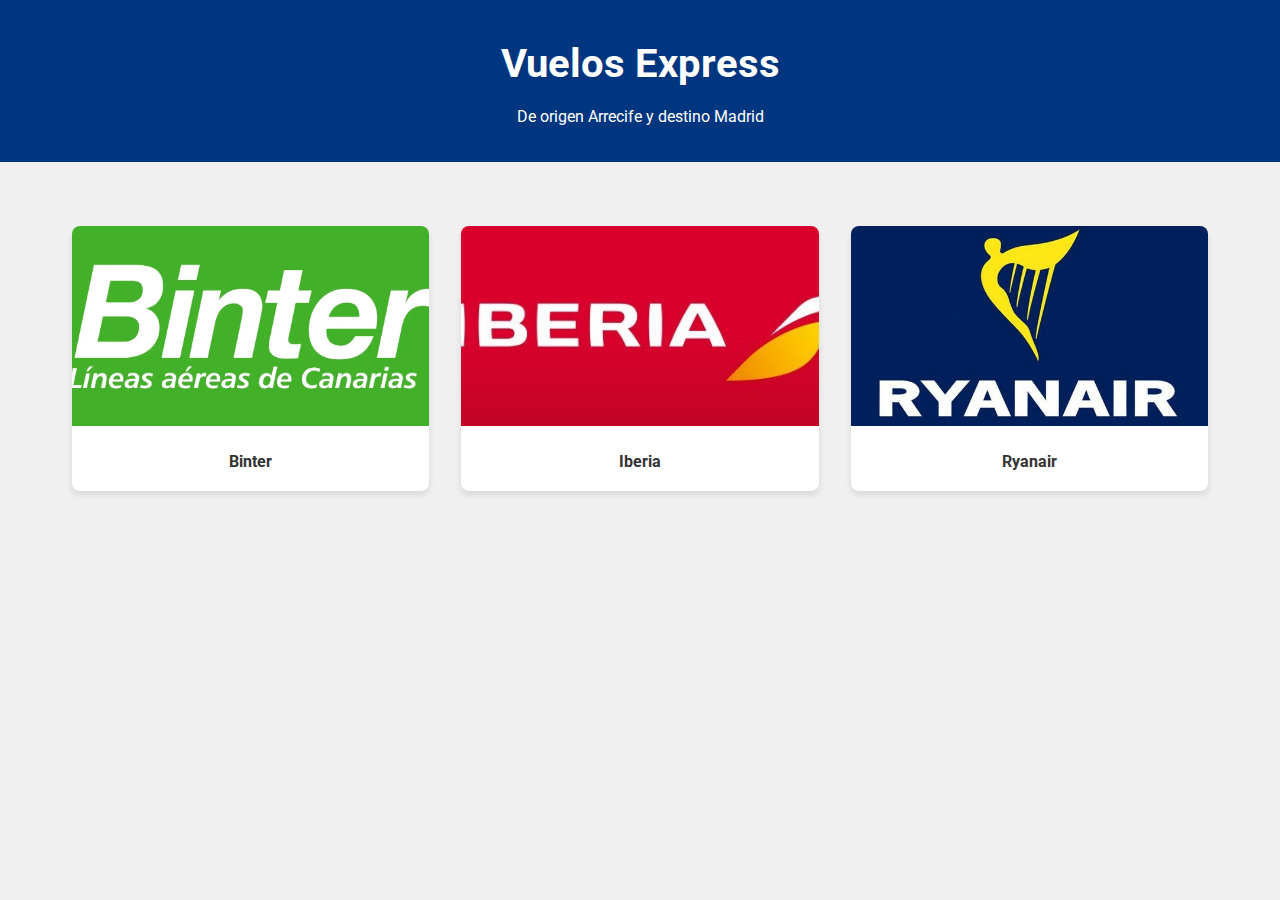
<file: DAMIAN-PRJ3/index.html>
<!DOCTYPE html>
<html lang="es">
<head>
    <meta charset="UTF-8">
    <meta name="viewport" content="width=device-width, initial-scale=1.0">
    <link href="https://fonts.googleapis.com/css2?family=Roboto:wght@400;700&display=swap" rel="stylesheet">
    <link rel="stylesheet" href="style.css">
    <title>Vuelos Express</title>
</head>
<body>
    <header>
        <h1>Vuelos Express</h1>
        <p>De origen Arrecife y destino Madrid</p>
    </header>
    <main class="container">
        <div class="airline-grid">
            <a href="binter.html" class="airline-card">
                <img src="img/logo-binter.webp" alt="Binter">
                <p>Binter</p>
            </a>
            <a href="iberia.html" class="airline-card">
                <img src="img/logo-iberia.jpg" alt="Iberia">
                <p>Iberia</p>
            </a>
            <a href="ryanair.html" class="airline-card">
                <img src="img/logo-ryanair.jpeg" alt="Ryanair">
                <p>Ryanair</p>
            </a>
        </div>
    </main>
</body>
</html>
</file>
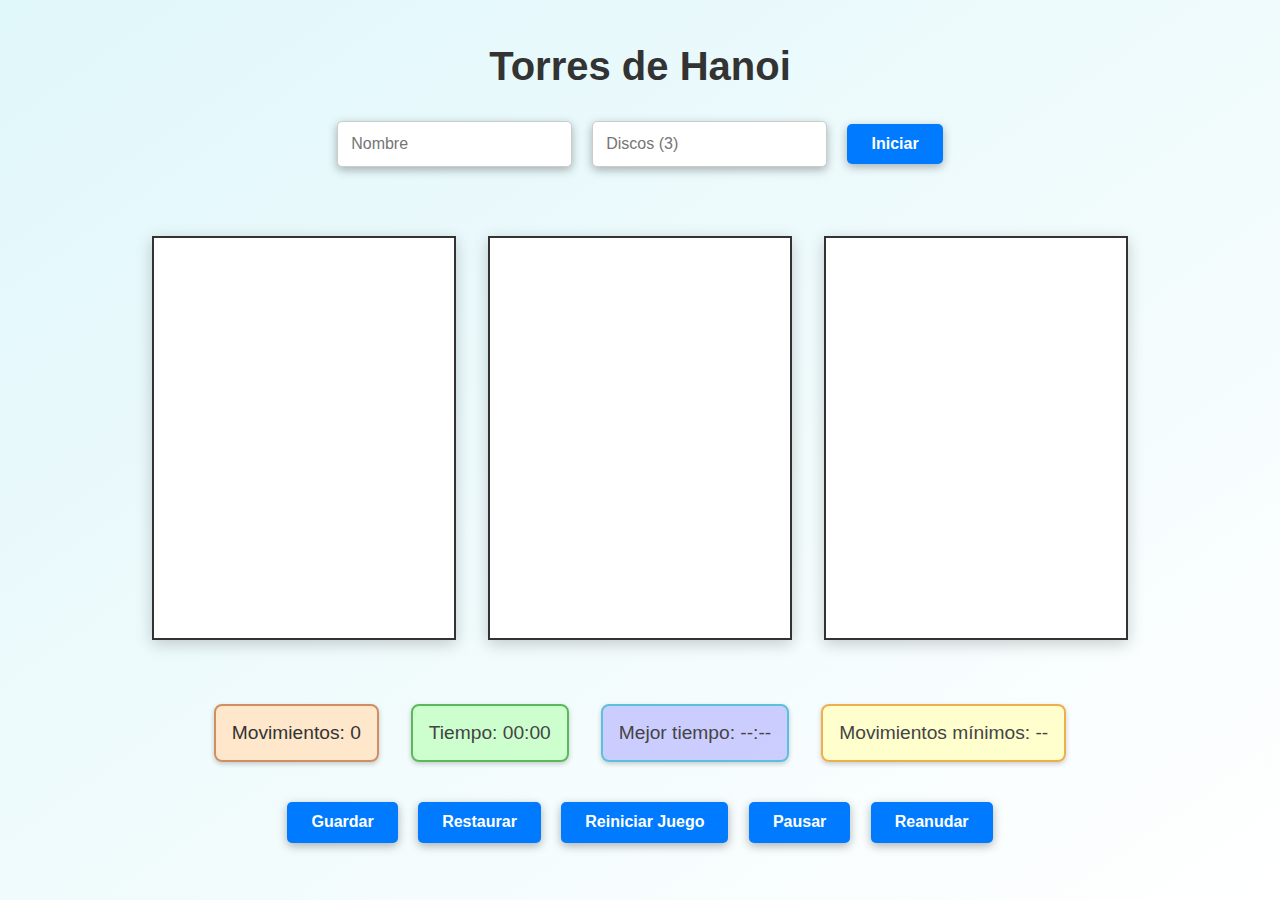
<file: DAMIAN-PRJ4/index.html>
<!DOCTYPE html>
<html lang="es">
<head>
    <meta charset="UTF-8">
    <meta name="viewport" content="width=device-width, initial-scale=1.0">
    <title>Torres de Hanoi</title>
    <link rel="stylesheet" href="style.css">
    <script src="https://code.jquery.com/jquery-3.6.0.min.js"></script>
</head>
<body>
    <h1>Torres de Hanoi</h1>
    <div id="mensaje"></div>
    <div class="input-group">
        <input type="text" id="nombreJugador" placeholder="Nombre">
        <input type="text" id="numDiscos" placeholder="Discos (3)">
        <button id="botonGuardarNombre">Iniciar</button>
    </div>
    <div id="areaJuego">
        <div id="torre1" class="torre" data-indice="0"></div>
        <div id="torre2" class="torre" data-indice="1"></div>
        <div id="torre3" class="torre" data-indice="2"></div>
    </div>
    <div class="info-container">
        <div id="contadorMovimientos">Movimientos: 0</div>
        <div id="temporizador">Tiempo: 00:00</div>
        <div id="mejorTiempo"></div>
        <div id="movimientosMinimos">Movimientos mínimos: --</div>
    </div>
    <div class="input-group">
        <button id="botonGuardar">Guardar</button>
        <button id="botonCargar">Restaurar</button>
        <button id="botonReiniciar">Reiniciar Juego</button>
        <button id="botonPausar">Pausar</button>
        <button id="botonReanudar">Reanudar</button>
    </div>
    <script src="script.js"></script>
</body>
</html>
</file>
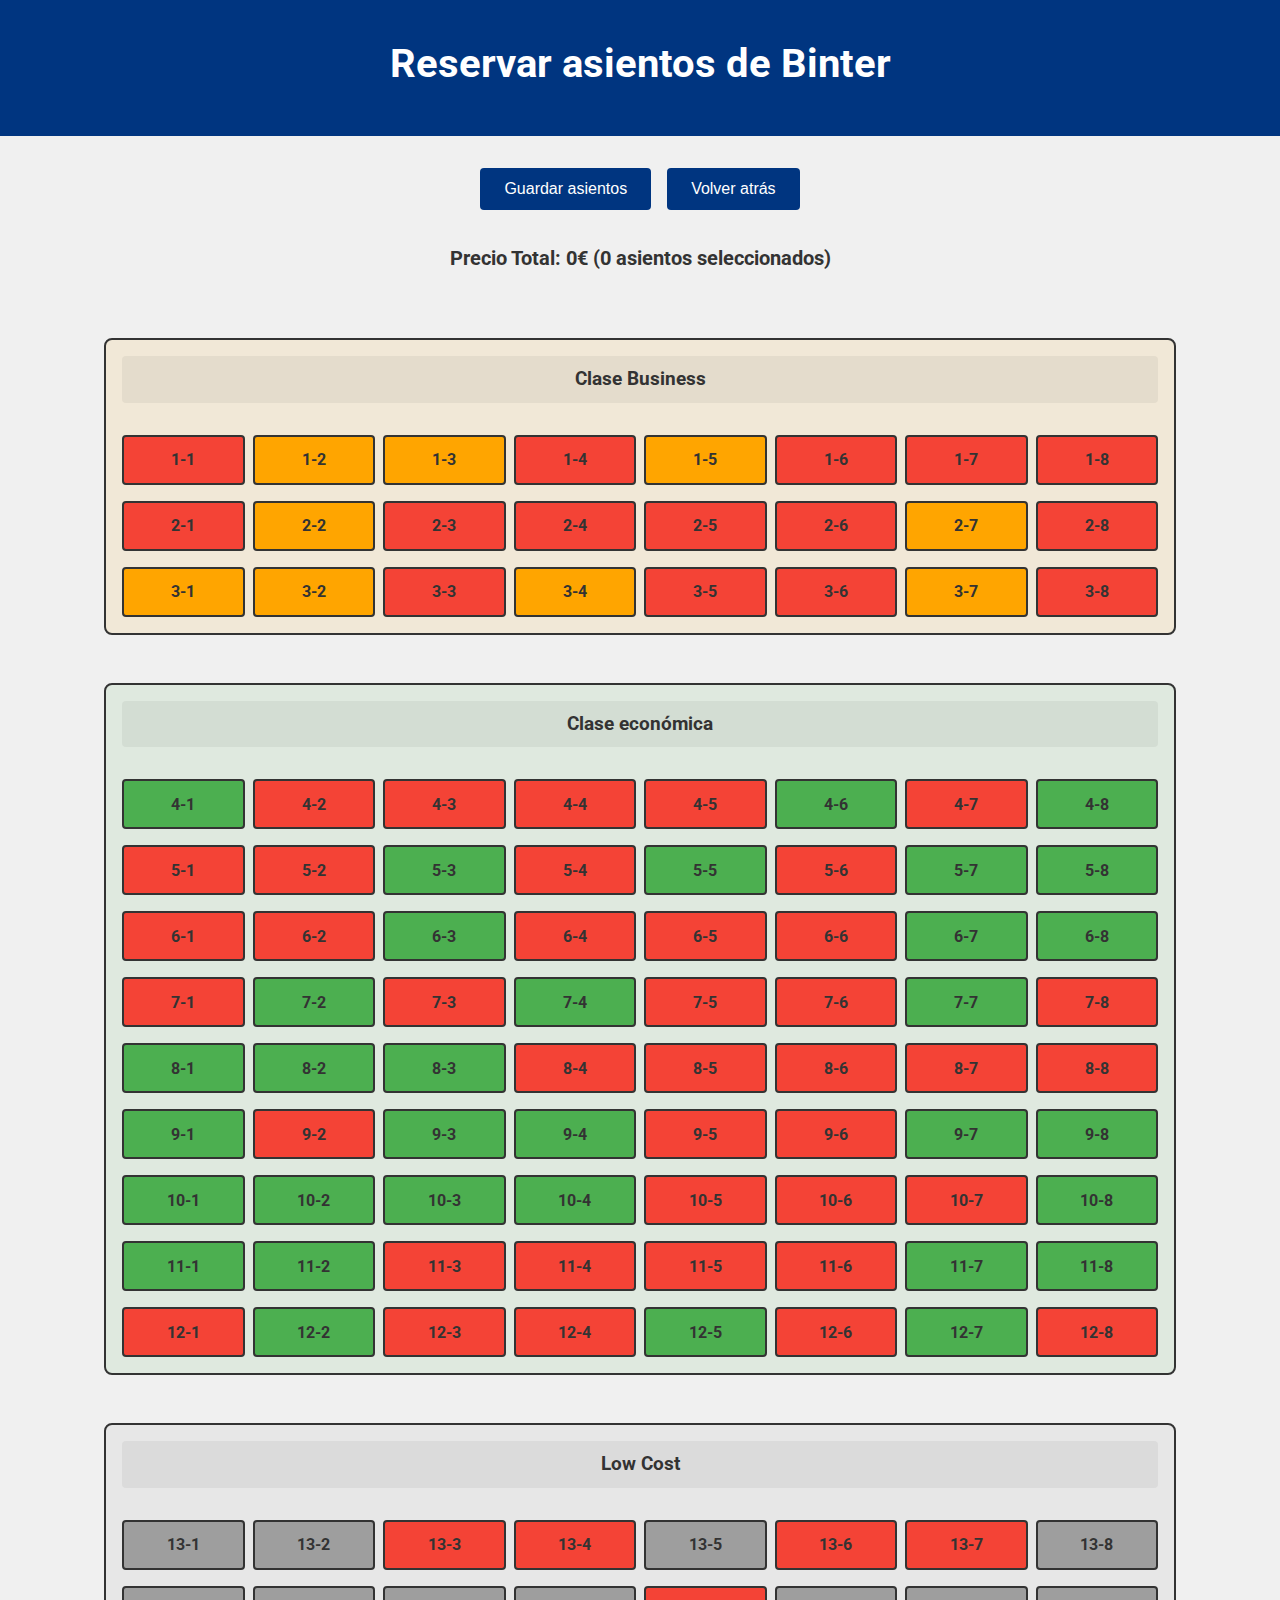
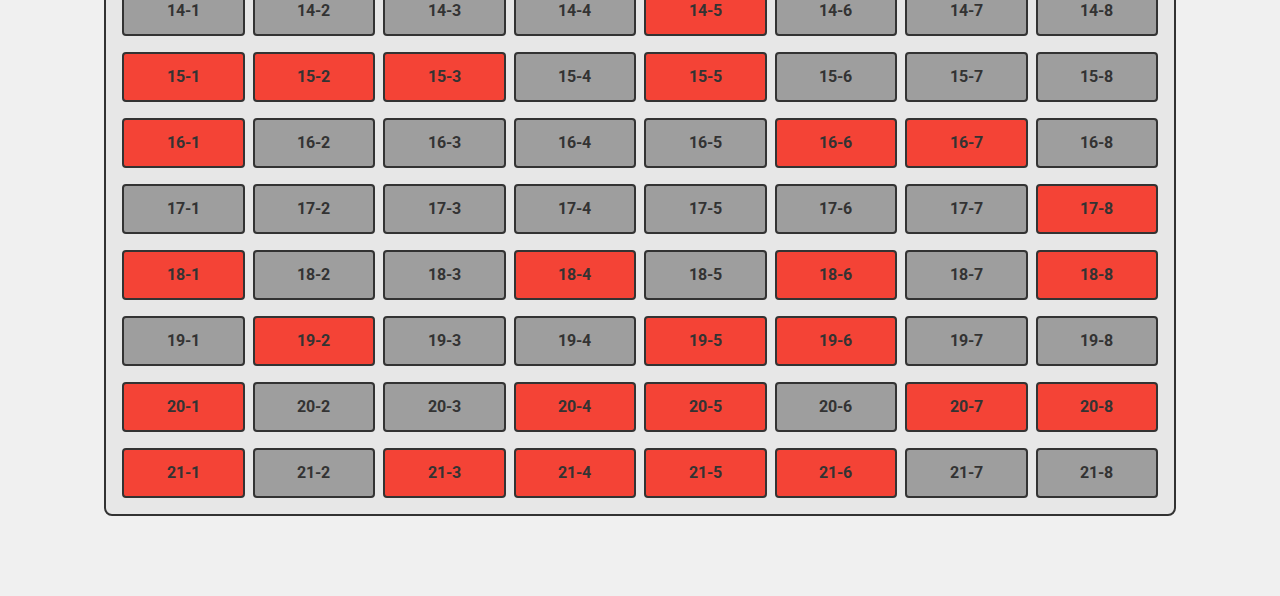
<file: DAMIAN-PRJ3/binter.html>
<!DOCTYPE html>
<html lang="es">
<head>
    <meta charset="UTF-8">
    <meta name="viewport" content="width=device-width, initial-scale=1.0">
    <link href="https://fonts.googleapis.com/css2?family=Roboto:wght@400;700&display=swap" rel="stylesheet">
    <link rel="stylesheet" href="style.css">
    <script src="https://code.jquery.com/jquery-3.7.1.min.js"></script>
    <title>Reservar asientos - Binter</title>
</head>
<body>
    <header>
        <h1>Reservar asientos de Binter</h1>
    </header>
    <main class="container">
        <div class="button-container">
            <button id="guardar">Guardar asientos</button>
            <button id="volver">Volver atrás</button>
        </div>
        <div id="precio-total">Precio Total: 0€</div>
        <div id="asientos-container" class="asientos-horizontal"></div>
    </main>
    <script src="script.js"></script>
    <script>
        $(document).ready(function() {
            tablaAsientos(binter);
            actualizarPrecio();

            $('#guardar').on('click', function() {
                guardarAsientos('Binter');
            });

            $('#volver').on('click', function() {
                window.location.href = 'index.html';
            });
        });
    </script>
</body>
</html>
</file>
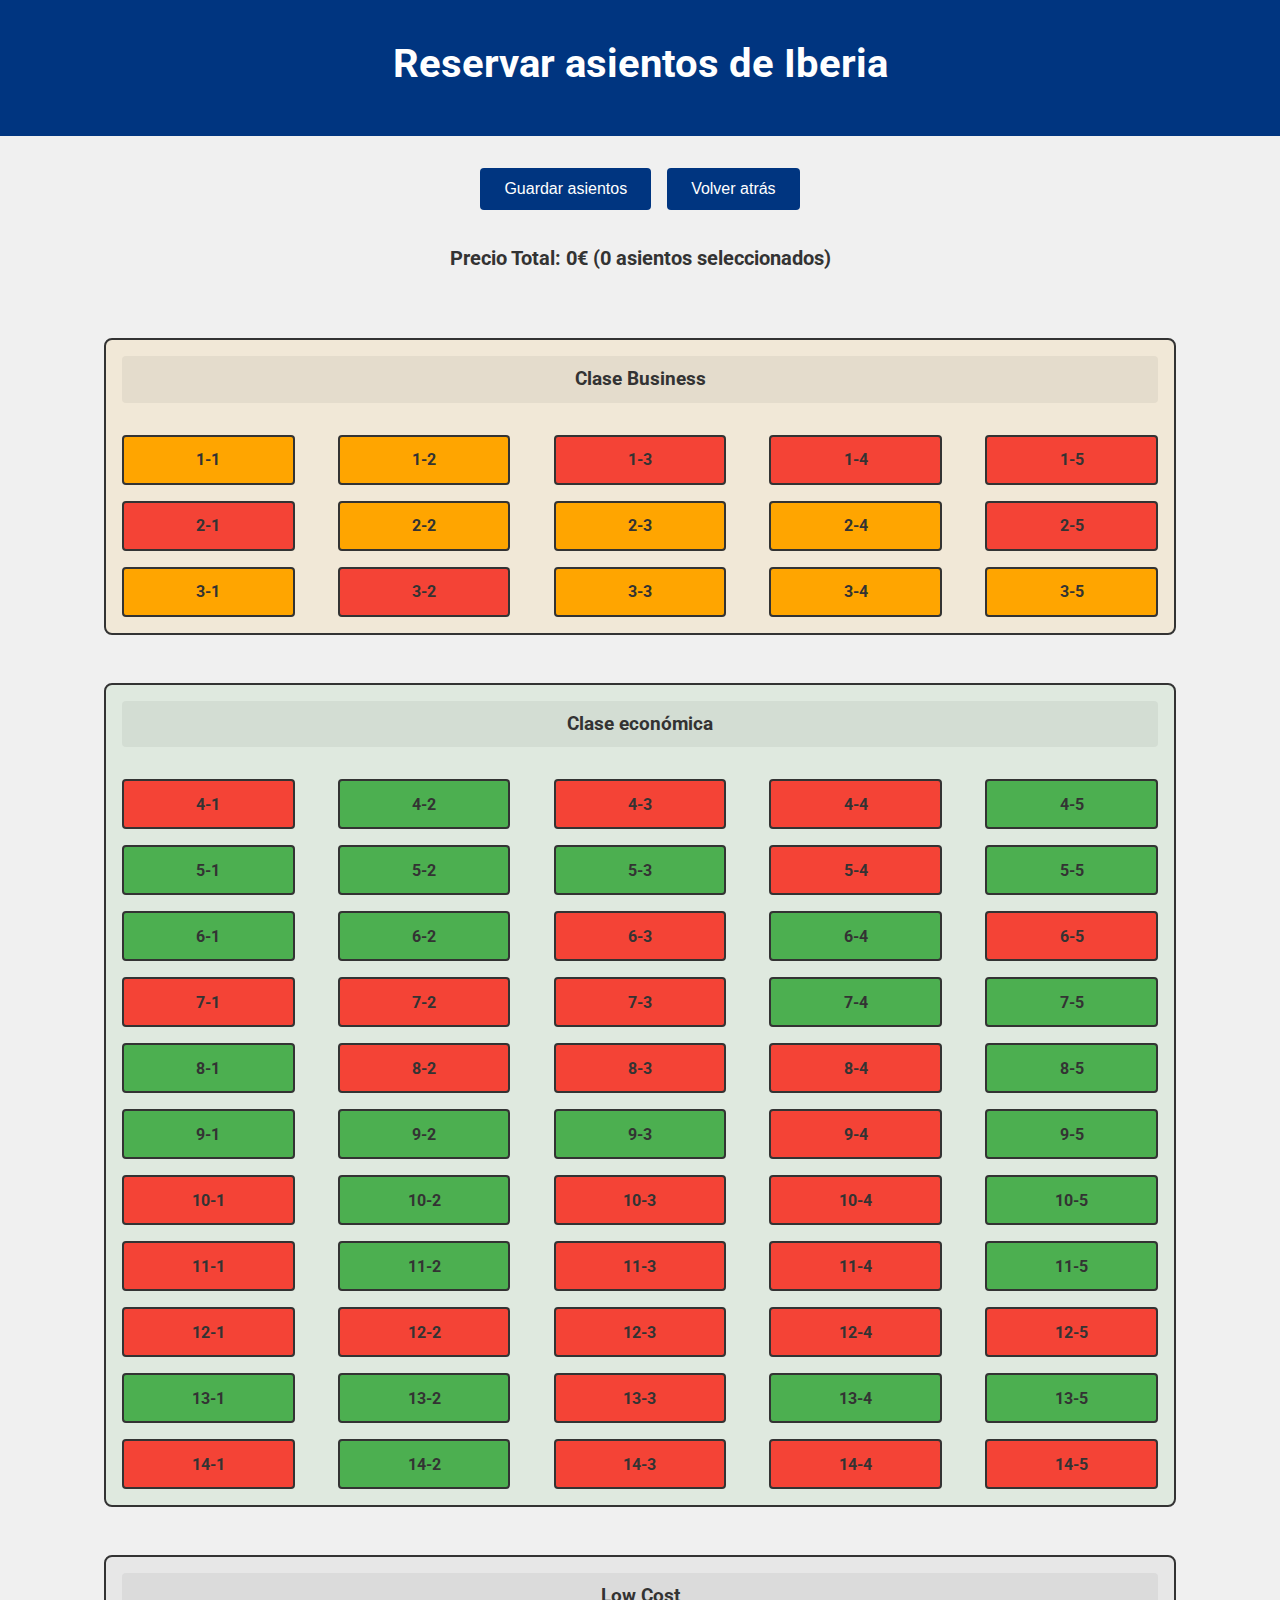
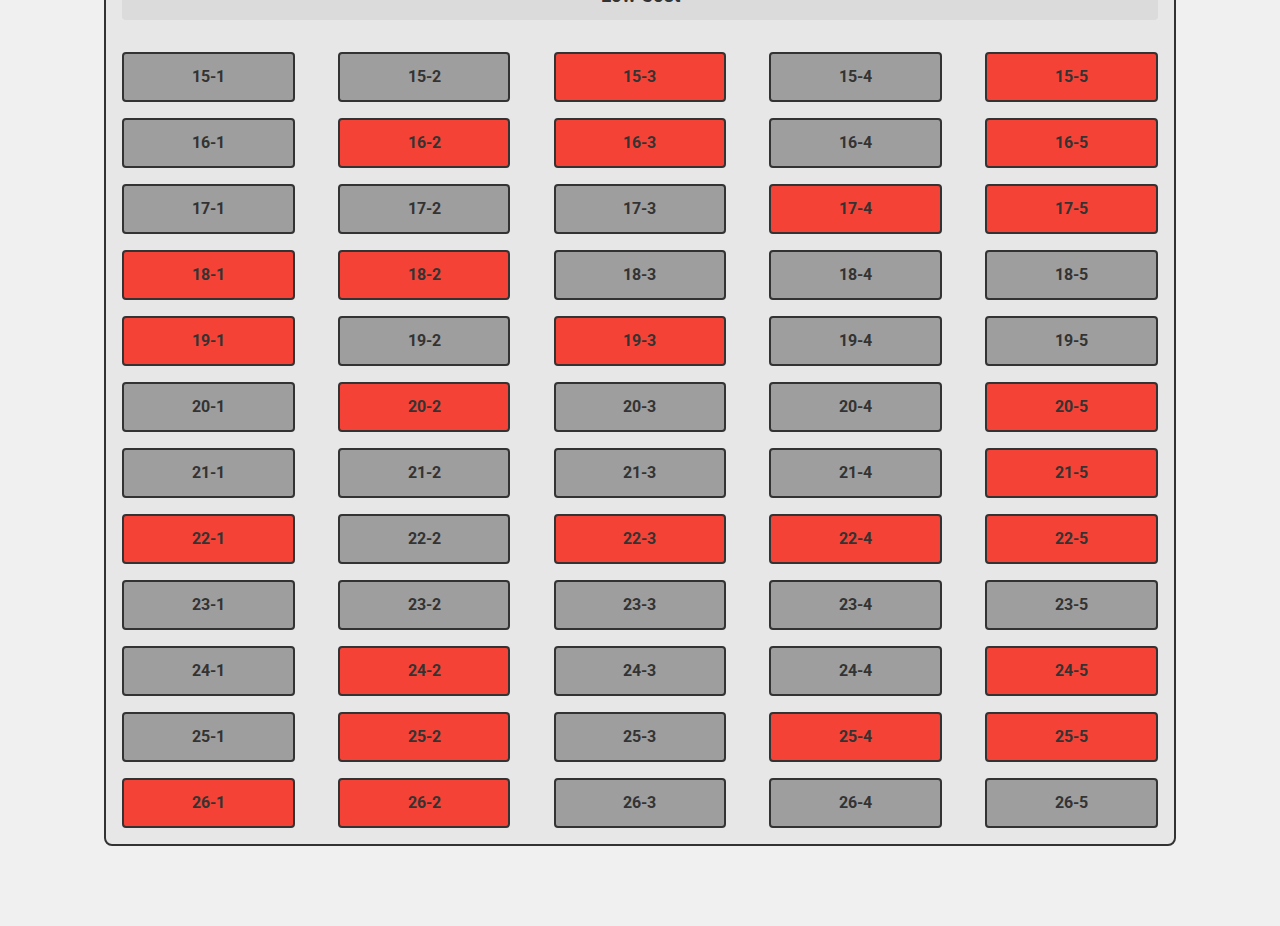
<file: DAMIAN-PRJ3/iberia.html>
<!DOCTYPE html>
<html lang="es">
<head>
    <meta charset="UTF-8">
    <meta name="viewport" content="width=device-width, initial-scale=1.0">
    <link href="https://fonts.googleapis.com/css2?family=Roboto:wght@400;700&display=swap" rel="stylesheet">
    <link rel="stylesheet" href="style.css">
    <script src="https://code.jquery.com/jquery-3.7.1.min.js"></script>
    <title>Reservar asientos - Iberia</title>
</head>
<body>
    <header>
        <h1>Reservar asientos de Iberia</h1>
    </header>
    <main class="container">
        <div class="button-container">
            <button id="guardar">Guardar asientos</button>
            <button id="volver">Volver atrás</button>
        </div>
        <div id="precio-total">Precio Total: 0€</div>
        <div id="asientos-container" class="asientos-horizontal"></div>
    </main>
    <script src="script.js"></script>
    <script>
        $(document).ready(function() {
            tablaAsientos(iberia);
            actualizarPrecio();

            $('#guardar').on('click', function() {
                guardarAsientos('Iberia');
            });

            $('#volver').on('click', function() {
                window.location.href = 'index.html';
            });
        });
    </script>
</body>
</html>
</file>
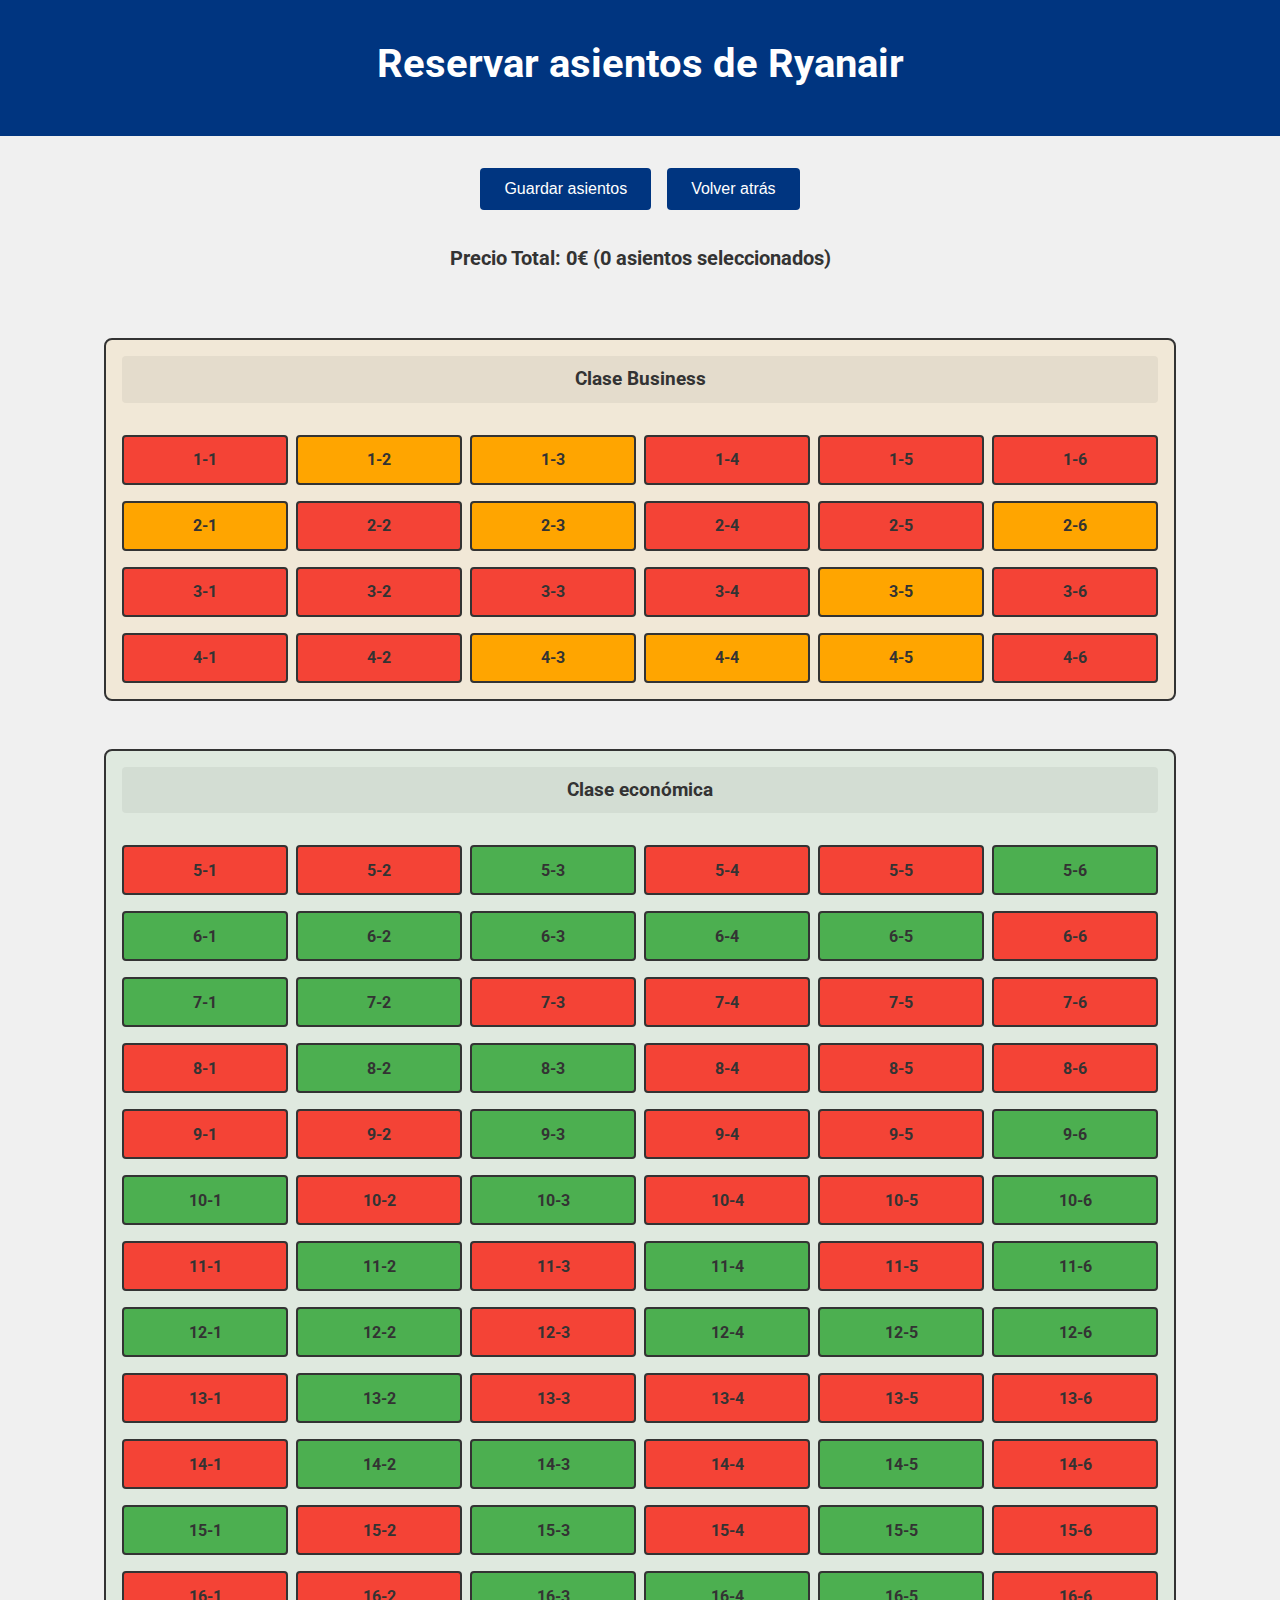
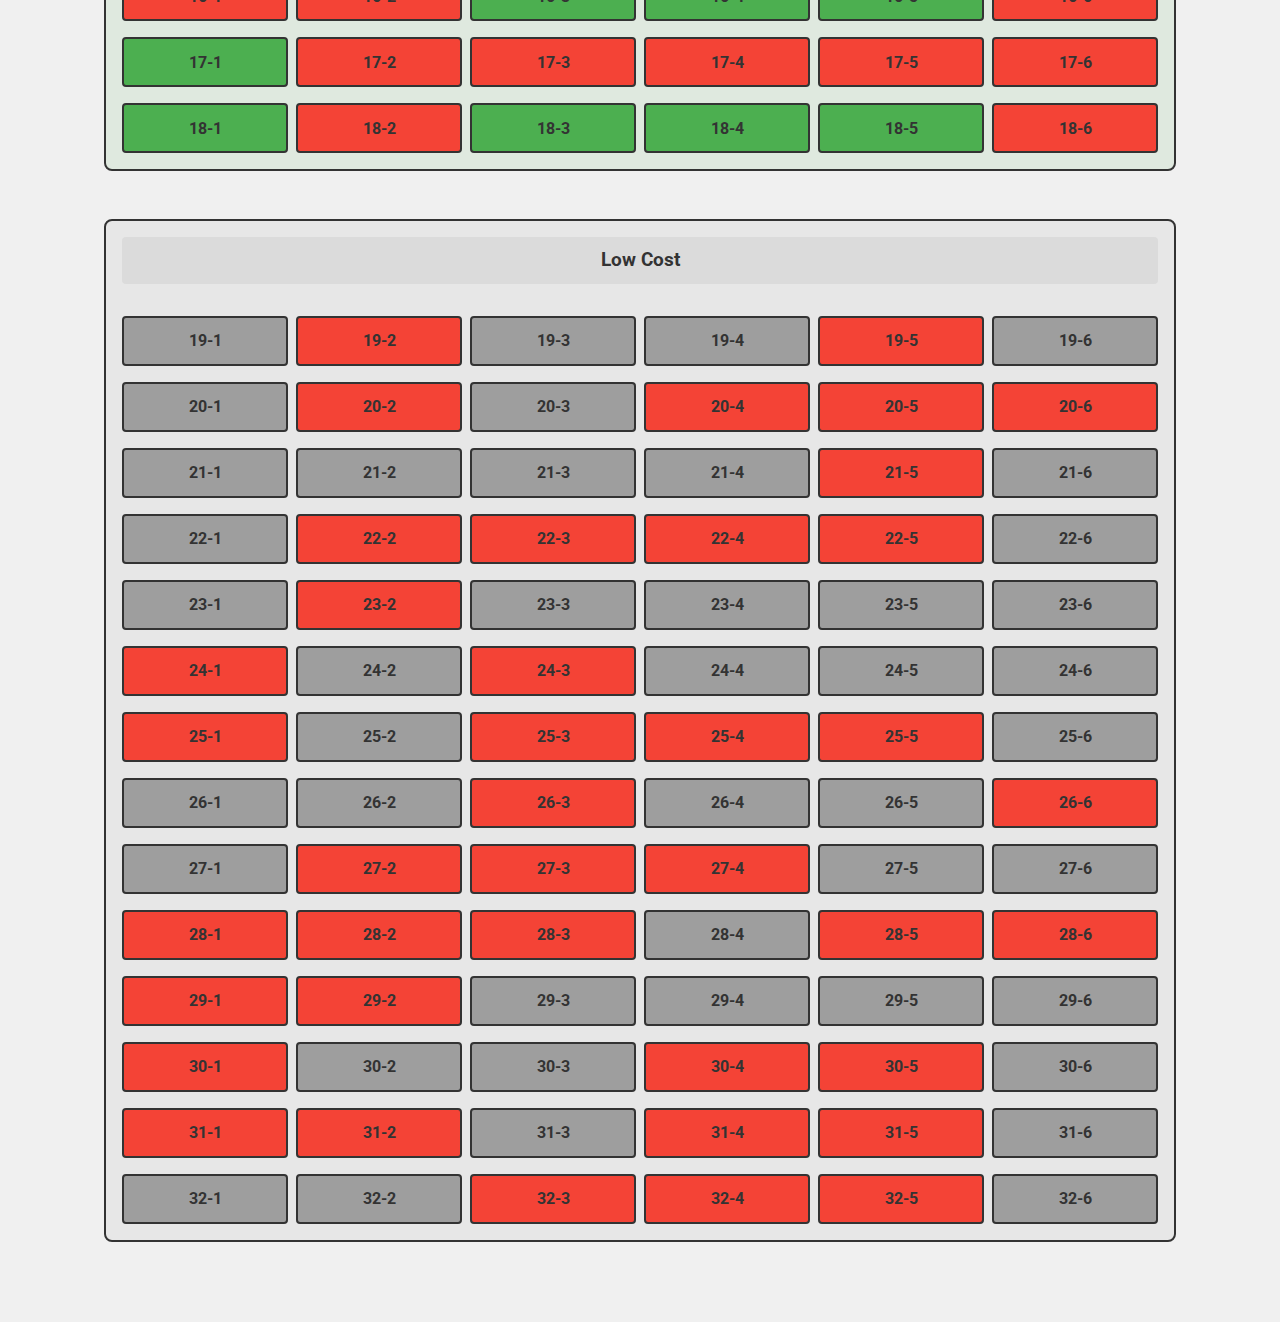
<file: DAMIAN-PRJ3/ryanair.html>
<!DOCTYPE html>
<html lang="es">
<head>
    <meta charset="UTF-8">
    <meta name="viewport" content="width=device-width, initial-scale=1.0">
    <link href="https://fonts.googleapis.com/css2?family=Roboto:wght@400;700&display=swap" rel="stylesheet">
    <link rel="stylesheet" href="style.css">
    <script src="https://code.jquery.com/jquery-3.7.1.min.js"></script>
    <title>Reservar asientos - Ryanair</title>
</head>
<body>
    <header>
        <h1>Reservar asientos de Ryanair</h1>
    </header>
    <main class="container">
        <div class="button-container">
            <button id="guardar">Guardar asientos</button>
            <button id="volver">Volver atrás</button>
        </div>
        <div id="precio-total">Precio Total: 0€</div>
        <div id="asientos-container" class="asientos-horizontal"></div>
    </main>
    <script src="script.js"></script>
    <script>
        $(document).ready(function() {
            tablaAsientos(ryanair);
            actualizarPrecio();

            $('#guardar').on('click', function() {
                guardarAsientos('Ryanair');
            });

            $('#volver').on('click', function() {
                window.location.href = 'index.html';
            });
        });
    </script>
</body>
</html>
</file>
<file: DAMIAN-PRJ3/style.css>
* {
    margin: 0;
    padding: 0;
    box-sizing: border-box;
}

body {
    font-family: 'Roboto', sans-serif;
    background-color: #f0f0f0;
    color: #333;
    line-height: 1.6;
}

header {
    background-color: #003580;
    color: #fff;
    text-align: center;
    padding: 2rem 0;
}

header h1 {
    font-size: 2.5rem;
    margin-bottom: 0.5rem;
}

.container {
    max-width: 1200px;
    margin: 0 auto;
    padding: 2rem;
}

.airline-grid {
    display: grid;
    grid-template-columns: repeat(auto-fit, minmax(250px, 1fr));
    gap: 2rem;
    margin-top: 2rem;
}

.airline-card {
    background-color: #fff;
    border-radius: 8px;
    overflow: hidden;
    box-shadow: 0 4px 6px rgba(0, 0, 0, 0.1);
    transition: transform 0.3s ease;
    text-decoration: none;
    color: #333;
}

.airline-card:hover {
    transform: translateY(-5px);
}

.airline-card img {
    width: 100%;
    height: 200px;
    object-fit: cover;
}

.airline-card p {
    padding: 1rem;
    text-align: center;
    font-weight: bold;
}

.button-container {
    display: flex;
    justify-content: center;
    margin-bottom: 2rem;
}

button {
    padding: 0.75rem 1.5rem;
    font-size: 1rem;
    cursor: pointer;
    background-color: #003580;
    color: #fff;
    border: none;
    border-radius: 4px;
    transition: background-color 0.3s, transform 0.2s;
    margin: 0 0.5rem;
}

button:hover {
    background-color: #00254d;
}

button:active {
    transform: scale(0.95);
}

#precio-total {
    font-size: 1.25rem;
    margin-bottom: 2rem;
    text-align: center;
    font-weight: bold;
}

.asientos-horizontal {
    display: flex;
    flex-direction: column;
    gap: 2rem;
    padding: 2rem;
}

.seccion-asientos {
    display: flex;
    flex-direction: column;
    gap: 1rem;
    padding: 1rem;
    border: 2px solid #333;
    border-radius: 8px;
    margin-bottom: 1rem;
    width: 100%;
}

.fila-asientos {
    display: flex;
    justify-content: space-between;
    gap: 0.5rem;
    width: 100%;
}

.seccion-titulo {
    width: 100%;
    text-align: center;
    font-size: 1.2rem;
    font-weight: bold;
    margin-bottom: 1rem;
    color: #333;
    background: rgba(0, 0, 0, 0.05);
    padding: 0.5rem;
    border-radius: 4px;
}

.business-section {
    background-color: rgba(255, 165, 0, 0.1);
}

.economica-section {
    background-color: rgba(76, 175, 80, 0.1);
}

.lowcost-section {
    background-color: rgba(158, 158, 158, 0.1);
}

.asiento {
    flex: 1;
    height: 50px;
    display: flex;
    justify-content: center;
    align-items: center;
    font-weight: bold;
    cursor: pointer;
    border: 2px solid #333;
    border-radius: 4px;
    transition: all 0.3s ease;
    max-width: calc(100% / 6);
}

.asiento:hover {
    transform: scale(1.1);
}

.asiento.business { background-color: #ffa500; }
.asiento.economica { background-color: #4caf50; }
.asiento.lowcost { background-color: #9e9e9e; }
.asiento.selected { background-color: #f44336; }
.asiento.ocupado {
    background-color: #f44336;
    cursor: not-allowed;
}
</file>
<file: DAMIAN-PRJ4/style.css>
body {
    font-family: 'Arial', sans-serif;
    display: flex;
    flex-direction: column;
    align-items: center;
    justify-content: center;
    min-height: 100vh;
    margin: 0;
    background: linear-gradient(to bottom right, #e0f7fa, #ffffff);
}
h1 {
    font-size: 2.5rem;
    margin-bottom: 1.5rem;
    color: #333;
    text-align: center;
}
.input-group {
    margin-bottom: 1.5rem;
}
input, button {
    padding: 0.8rem;
    margin: 0.5rem;
    border: 1px solid #ccc;
    border-radius: 5px;
    font-size: 1rem;
    box-shadow: 0 3px 10px rgba(0, 0, 0, 0.3);
    transition: all 0.3s ease;
}
input:focus {
    border-color: #007bff;
    outline: none;
    box-shadow: 0 0 5px rgba(0, 123, 255, 0.5);
}
input:hover {
    border-color: #0056b3;
}
button {
    background-color: #007bff;
    color: white;
    border: none;
    cursor: pointer;
    font-weight: bold;
    padding: 0.7rem 1.5rem;
    border-radius: 5px;
    margin-bottom: 1rem;
    font-size: 1rem;
}
button:hover {
    background-color: #0056b3;
    transform: translateY(-2px);
    box-shadow: 0 6px 15px rgba(0, 0, 0, 0.2);
}
#areaJuego {
    display: flex;
    justify-content: center;
    margin-top: 2rem;
}
.torre {
    width: 300px;
    height: 400px;
    border: 2px solid #333;
    margin: 0 1rem;
    position: relative;
    background-color: #fff;
    box-shadow: 0 4px 15px rgba(0, 0, 0, 0.2);
}
.disco {
    position: absolute;
    left: 50%;
    transform: translateX(-50%);
    height: 30px;
    border-radius: 15px;
    cursor: pointer;
}
#mensaje {
    display: none;
    margin-bottom: 1rem;
    padding: 1rem;
    border-radius: 8px;
    font-size: 1.2rem;
    background-color: rgba(255, 200, 200, 0.9);
    color: #444444;
    border: 2px solid #d9534f;
}
.info-container {
    display: flex;
    justify-content: center;
    margin-top: 4rem;
    margin-bottom: 2rem;
}
#temporizador, #mejorTiempo, #movimientosMinimos, #contadorMovimientos {
    text-align: center;
    padding: 1rem;
    border-radius: 8px;
    font-size: 1.2rem;
    margin: 0 1rem;
    box-shadow: 0 2px 5px rgba(0, 0, 0, 0.2);
}
#temporizador {
    background-color: rgba(200, 255, 200, 0.9);
    color: #444444;
    border: 2px solid #5cb85c;
}
#mejorTiempo {
    background-color: rgba(200, 200, 255, 0.9);
    color: #444444;
    border: 2px solid #5bc0de;
}
#movimientosMinimos {
    background-color: rgba(255, 255, 200, 0.9);
    color: #444444;
    border: 2px solid #f0ad4e;
}
#contadorMovimientos {
    background-color: rgba(255, 228, 196, 0.9);
    color: #333;
    border: 2px solid #d18f61;
}
</file>
